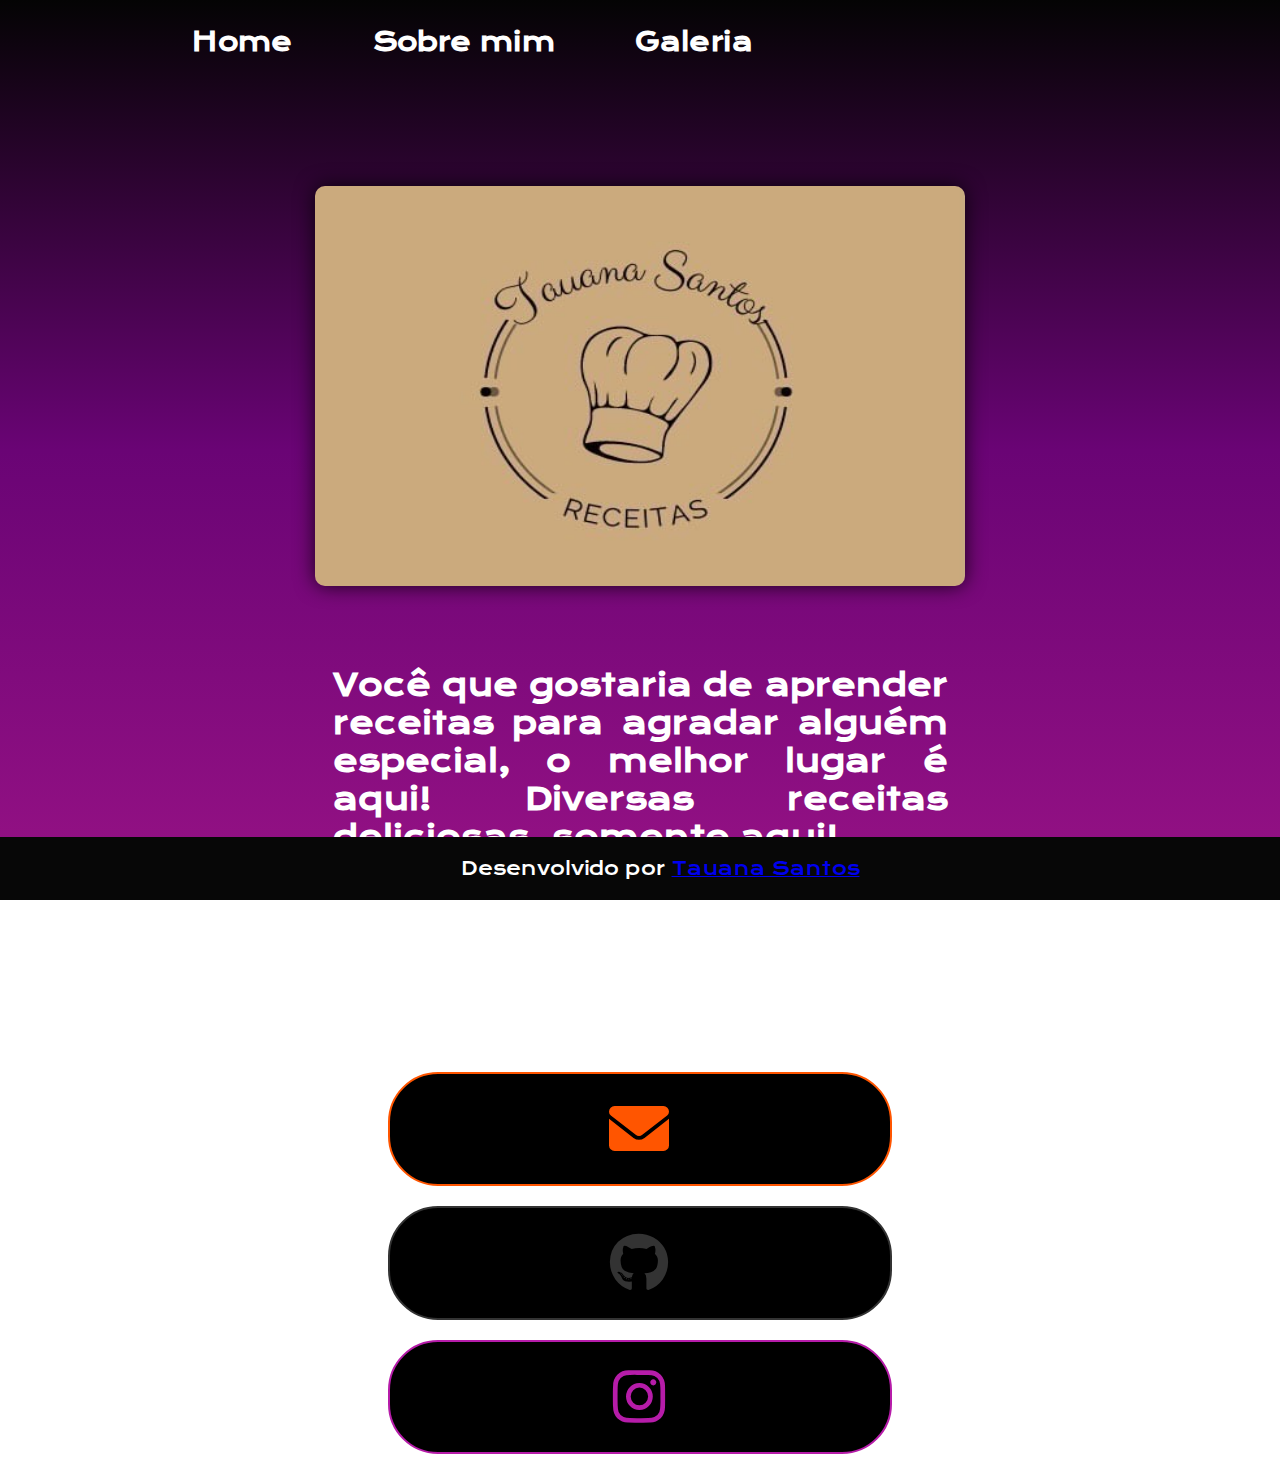
<file: PortfolioGokuAulaColegioEstadualAlbertoSantosDumont-main/index.html>
<!DOCTYPE html>
<html lang="pt-br">
<head>
    <meta charset="UTF-8">
    <meta name="viewport" content="width=device-width, initial-scale=1.0">
    <title>Receitas da Tauana</title>
    <link rel="stylesheet" href="./style/style.css">
    <link rel="stylesheet" href="https://cdnjs.cloudflare.com/ajax/libs/font-awesome/6.0.0-beta3/css/all.min.css">
</head>
<body>

        <header class="cabecalho">
            <nav class="cabecalho-menu">

                <a class="cabecalho-menu-links" href="index.html">Home</a>

                <a class="cabecalho-menu-links" href="sobremim.html">Sobre mim</a>

                <a class="cabecalho-menu-links" href="galeria.html">Galeria</a>

            </nav>
        </header>

        <main class="conteudo">
            <section class="apresentacao-conteudo">
                <h1 class="apresentacao-conteudo-titulo">Você que gostaria de aprender receitas para agradar alguém especial, o melhor lugar é aqui! Diversas receitas deliciosas, somente aqui!</strong>
                </h1> 
                <p class="apresentacao-conteudo-paragrafo">Olá, somos da página receitas da Tauana, aqui você vai aprender diversas receitas de doces e salgados que vão te surpreender.</p>
                <div class="apresentacao-links">
                    <h2 class="apresentacao-links-conteudo">Entre em contato:</h2>

                    <a class="botao1" href="tauanasantoos01@gmail.com">
                        <i class="fas fa-envelope"></i>
                    </a>

                    <a class="botao3" href="https://github.com/tauanasantoos01" target="_blank">
                        <i class="fab fa-github"></i>
                    </a>

                    <a class="botao5" href="https://www.instagram.com/tauana.santoos/">
                        <i class="fab fa-instagram"></i>
                    </a>
                    
                </div>

            </section>
                <img class = "imagem" src="./assets/2800.jpg" alt="Foto programado">
            </main>

   <footer class="rodape">
            <p>Desenvolvido por <a href="https://github.com/tauanasantoos01">Tauana Santos</a></p>
        </footer>
    
</body>
</html>
</file>
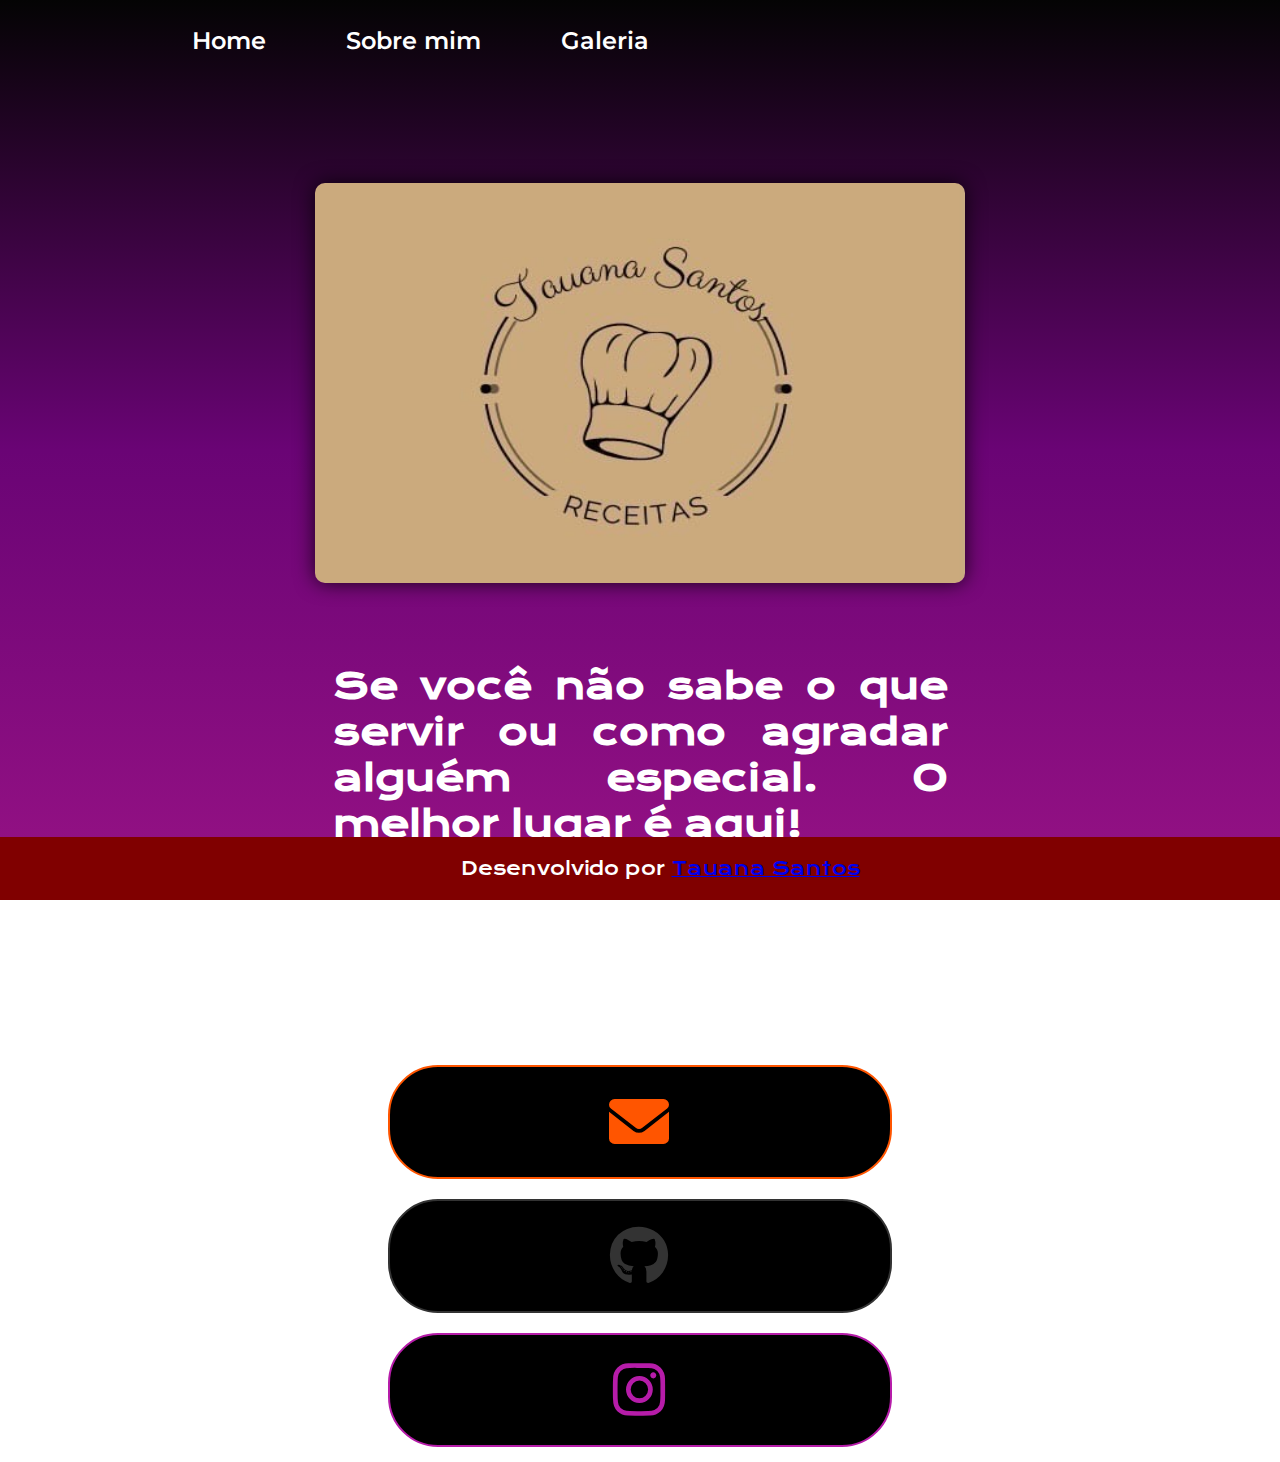
<file: tauana28/PortfolioGokuAulaColegioEstadualAlbertoSantosDumont-main/index.html>
<!DOCTYPE html>
<html lang="pt-br">
<head>
    <meta charset="UTF-8">
    <meta name="viewport" content="width=device-width, initial-scale=1.0">
    <title>Receitas da Tauana</title>
    <link rel="stylesheet" href="./style/style.css">
    <link rel="stylesheet" href="https://cdnjs.cloudflare.com/ajax/libs/font-awesome/6.0.0-beta3/css/all.min.css">
</head>
<body>

        <header class="cabecalho">
            <nav class="cabecalho-menu">

                <a class="cabecalho-menu-links" href="index.html">Home</a>

                <a class="cabecalho-menu-links" href="sobremim.html">Sobre mim</a>

                <a class="cabecalho-menu-links" href="galeria.html">Galeria</a>

            </nav>
        </header>

        <main class="conteudo">
            <section class="apresentacao-conteudo">
                <h1 class="apresentacao-conteudo-titulo">Se você não sabe o que servir ou como agradar alguém especial. O melhor lugar é aqui!</strong>
                </h1> 
                <p class="apresentacao-conteudo-paragrafo">Olá, somos da página receitas da Tauana, aqui você vai aprender diversas receitas de doces e salgados que vão te surpreender.</p>
                <div class="apresentacao-links">
                    <h2 class="apresentacao-links-conteudo">Entre em contato:</h2>

                    <a class="botao1" href="tauanasantoos01@gmail.com">
                        <i class="fas fa-envelope"></i>
                    </a>

                    <a class="botao3" href="https://github.com/tauanasantoos01" target="_blank">
                        <i class="fab fa-github"></i>
                    </a>

                    <a class="botao5" href="https://www.instagram.com/tauana.santoos/">
                        <i class="fab fa-instagram"></i>
                    </a>
                    
                </div>

            </section>
                <img class = "imagem" src="./assets/2800.jpg" alt="Foto programado">
            </main>

   <footer class="rodape">
            <p>Desenvolvido por <a href="https://github.com/tauanasantoos01">Tauana Santos</a></p>
        </footer>
    
</body>
</html>
</file>
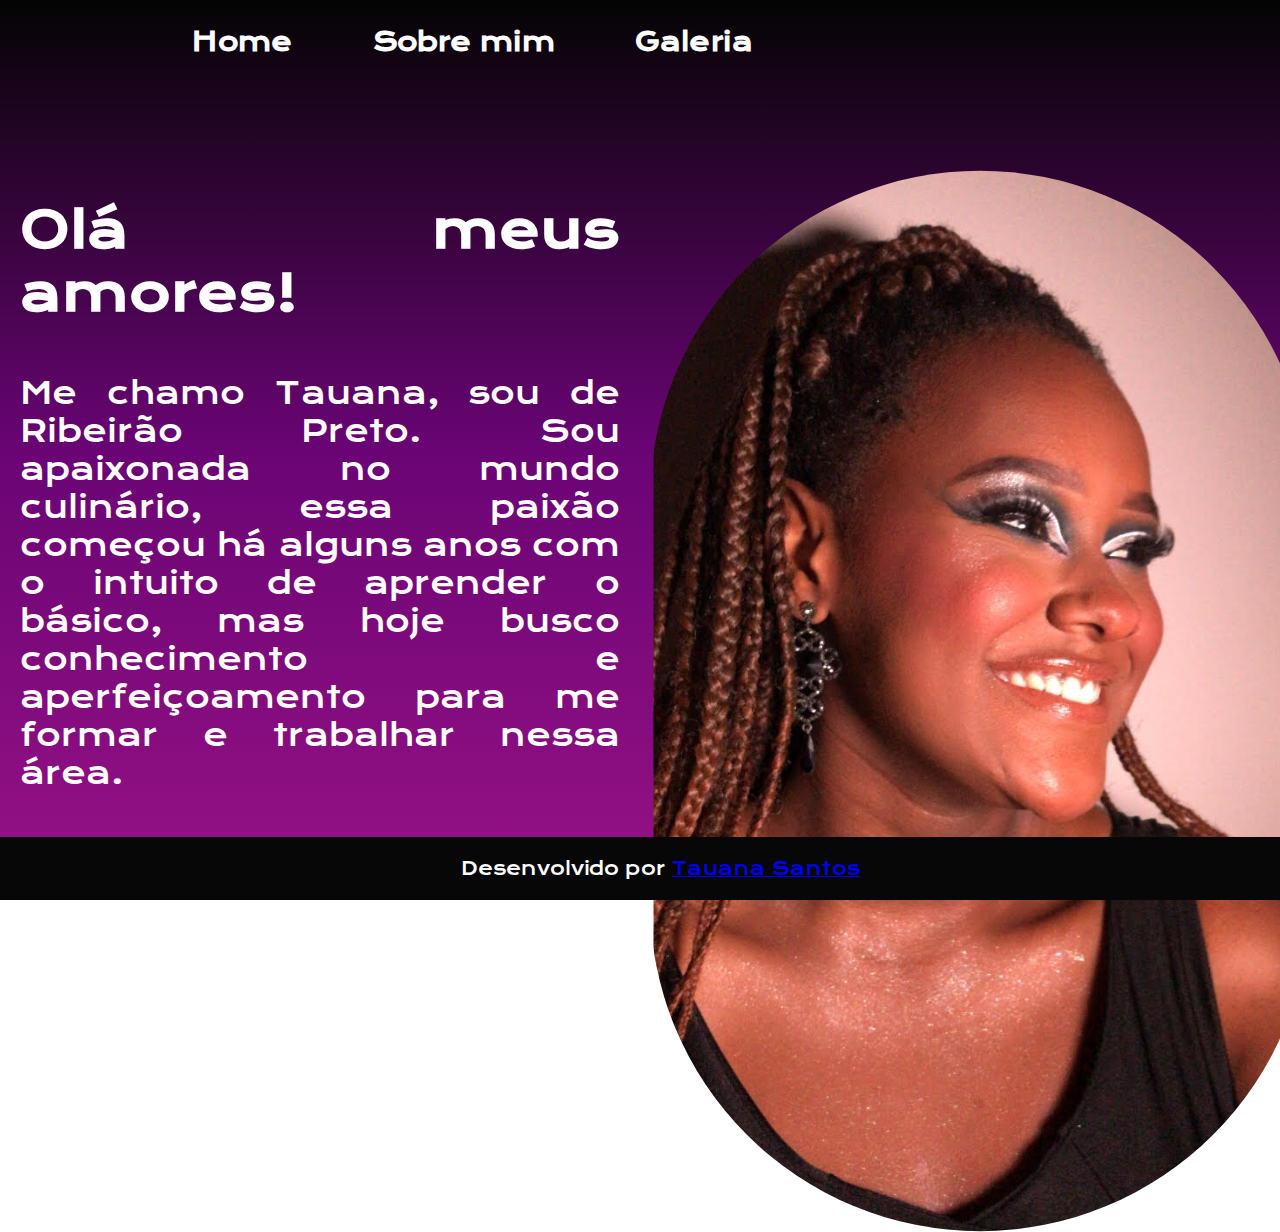
<file: PortfolioGokuAulaColegioEstadualAlbertoSantosDumont-main/sobremim.html>
<!DOCTYPE html>
<html lang="pt-br">
<head>
    <meta charset="UTF-8">
    <meta name="viewport" content="width=device-width, initial-scale=1.0">
    <title>Sobre mim</title>
    <link rel="stylesheet" href="./style/sobremim.css">
</head>
<body>

    <header class="cabecalho">
        <nav class="cabecalho-menu">

            <a class="cabecalho-menu-links" href="index.html">Home</a>

            <a class="cabecalho-menu-links" href="sobremim.html">Sobre mim</a>

            <a class="cabecalho-menu-links" href="galeria.html">Galeria</a>

        </nav>
    </header>

    <main>
        <section class="sobre-mim">
            <div class="texto">
                <h1 class="titulo">Olá meus amores!</h1>
                <p class="paragrafo">Me chamo Tauana, sou de Ribeirão Preto. Sou apaixonada no mundo culinário, essa paixão começou há alguns anos com o intuito de aprender o básico, mas hoje busco conhecimento e aperfeiçoamento para me formar e trabalhar nessa área.
                    <p class="paragrafo">Em 2020 resolvi ensinar para vocês aquilo que eu já havia aprendido à fazer. Como muitas pessoas não têm acesso em algumas redes sociais, decidi criar este site onde vamos aprender juntos um pouco de culinária.
                    </p>
                    </p>
            </div>
            <div class="imagemsobremim">
                <img class="imagemsobremim" src="./assets/unnamed.jpg" alt="Sobre mim">
            </div>
        </section>
    </main>
    

    <footer class="rodape">
        <p>Desenvolvido por <a href="https://github.com/tauanasantoos01">Tauana Santos</a></p>
    </footer>
    
</body>
</html>
</file>
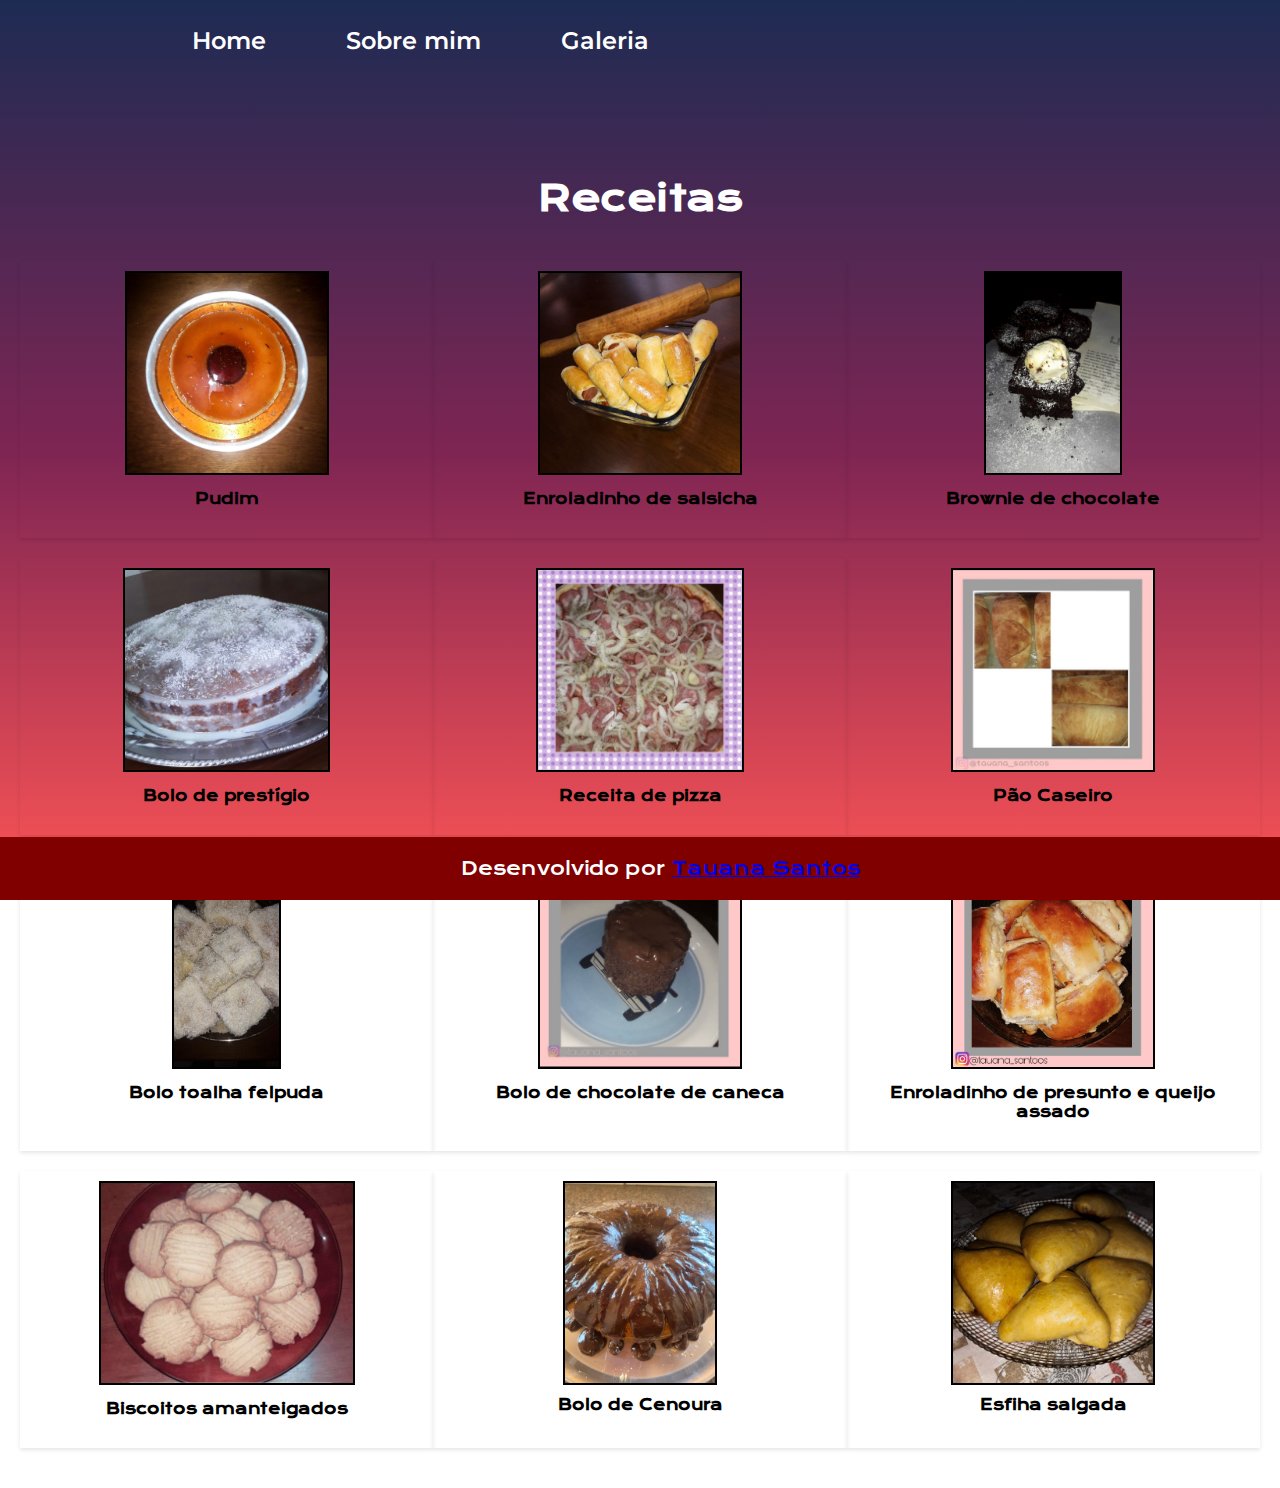
<file: tauana28/PortfolioGokuAulaColegioEstadualAlbertoSantosDumont-main/galeria.html>
<!DOCTYPE html>
<html lang="pt-br">
<head>
    <meta charset="UTF-8">
    <meta name="viewport" content="width=device-width, initial-scale=1.0">
    <title>Galeria</title>
    <link rel="stylesheet" href="./style/galeria.css">
</head>
<body>

    <header class="cabecalho">
        <nav class="cabecalho-menu">

            <a class="cabecalho-menu-links" href="index.html">Home</a>

            <a class="cabecalho-menu-links" href="sobremim.html">Sobre mim</a>

            <a class="cabecalho-menu-links" href="galeria.html">Galeria</a>

        </nav>
    </header>

    <main>

        <h1 class="titulogaleria">Receitas</h1>

        <section class="galeria">

            <div class="item">
                <a href="./assets/https://www.instagram.com/p/CPRDDeDtSq2/?igshid=MzRlODBiNWFlZA==">
                    <img class="itemimg" src="./assets/Pudim.jpg" alt="Goku vs piccolo daimaoh">
                </a>
                <h2 class="itemh2">Pudim</h2>
            </div>

            <div class="item">
                <a href="https://www.instagram.com/p/CO03qT_tVC1/?igshid=MzRlODBiNWFlZA==">
                    <img class="itemimg" src="./assets/Enroladinho de salsicha.jpg" alt="Goku vs Raditz">
                </a>
                <h2 class="itemh2">Enroladinho de salsicha</h2>
            </div>

            <div class="item">
                <a href="https://www.instagram.com/p/COBlCGKl0bC/?igshid=MzRlODBiNWFlZA==">
                    <img class="itemimg" src="./assets/Brownie.jpg" alt="Goku vs Vegeta">
                </a>
                <h2 class="itemh2">Brownie de chocolate</h2>
            </div>

            <div class="item">
                <a href="https://www.instagram.com/p/CK468_UlU2i/?igshid=MzRlODBiNWFlZA==">
                    <img class="itemimg" src="./assets/Bolo de prestigio.JPG" alt="Goku vs Cell">
                </a>
                <h2 class="itemh2">Bolo de prestígio</h2>
            </div>

            <div class="item">
                <a href="https://www.instagram.com/p/CI9pUNXFZ8R/?igshid=MzRlODBiNWFlZA==">
                    <img class="itemimg" src="./assets/Pizza.JPG" alt="Majin Vegeta">
                </a>
                <h2 class="itemh2">Receita de pizza</h2>
            </div>
                
            <div class="item">
                <a href="https://www.instagram.com/p/CH_ER3ClyqD/?igshid=MzRlODBiNWFlZA==">
                    <img class="itemimg" src="./assets/Pão caseiro.JPG" alt="Bills">
                </a>
                <h2 class="itemh2">Pão Caseiro</h2>
            </div>
            
            <div class="item">
                <a href="https://www.instagram.com/p/CHvuJRhlC6B/?igshid=MzRlODBiNWFlZA==">
                    <img class="itemimg" src="./assets/Toalha felpuda.png" alt="Goku Black">
                </a>
                <h2 class="itemh2">Bolo toalha felpuda</h2>
            </div>
            
            <div class="item">
                <a href="https://www.instagram.com/p/CHZN4azFJGZ/?igshid=MzRlODBiNWFlZA==">
                    <img class="itemimg" src="./assets/Bolo de caneca.JPG" alt="Hitto">
                </a>
                <h2 class="itemh2">Bolo de chocolate de caneca</h2>
            </div>
            
            <div class="item">
                <a href="https://www.instagram.com/p/CGqf7KBFBPm/?igshid=MzRlODBiNWFlZA==">
                    <img class="itemimg" src="./assets/Enroladinho de presunto e queijo.jpg" alt="Kale e Caulifla">
                </a>
                <h2 class="itemh2">Enroladinho de presunto e queijo assado</h2>
            </div>
            
            <div class="item">
                <a href="https://www.instagram.com/p/CGTD4vRFTT5/?igshid=MzRlODBiNWFlZA==">
                    <img class="itemimg" src="./assets/Bolachinhas.jpg" alt="Jiren">
                </a>
                <h2 class="itemh2">Biscoitos amanteigados</h2>
            </div>

            <div class="item">
                <a href="https://www.instagram.com/p/CGBUPzBFucu/?igshid=MzRlODBiNWFlZA=="></a>
                    <img class="itemimg" src="./assets/Bolo de cenoura.jpg" alt="Broly">
                </a>
                <h2 class="itemh2">Bolo de Cenoura</h2>
            </div>

            <div class="item">
                <a href="https://www.instagram.com/p/CRZzt-OskhX/?igshid=MzRlODBiNWFlZA=="></a>
                <img class="itemimg" src="./assets/Esfiha.jpeg" alt="Broly">
            </a>
            <h2 class="itemh2">Esfiha salgada</h2>
        </div>
            


            <!-- Adicione mais itens conforme necessário -->
        </section>
    </main>
    

    <footer class="rodape">
        <p>Desenvolvido por <a href="https://github.com/tauanasantoos01">Tauana Santos</a></p>
    </footer>
    
</body>
</html>
</file>
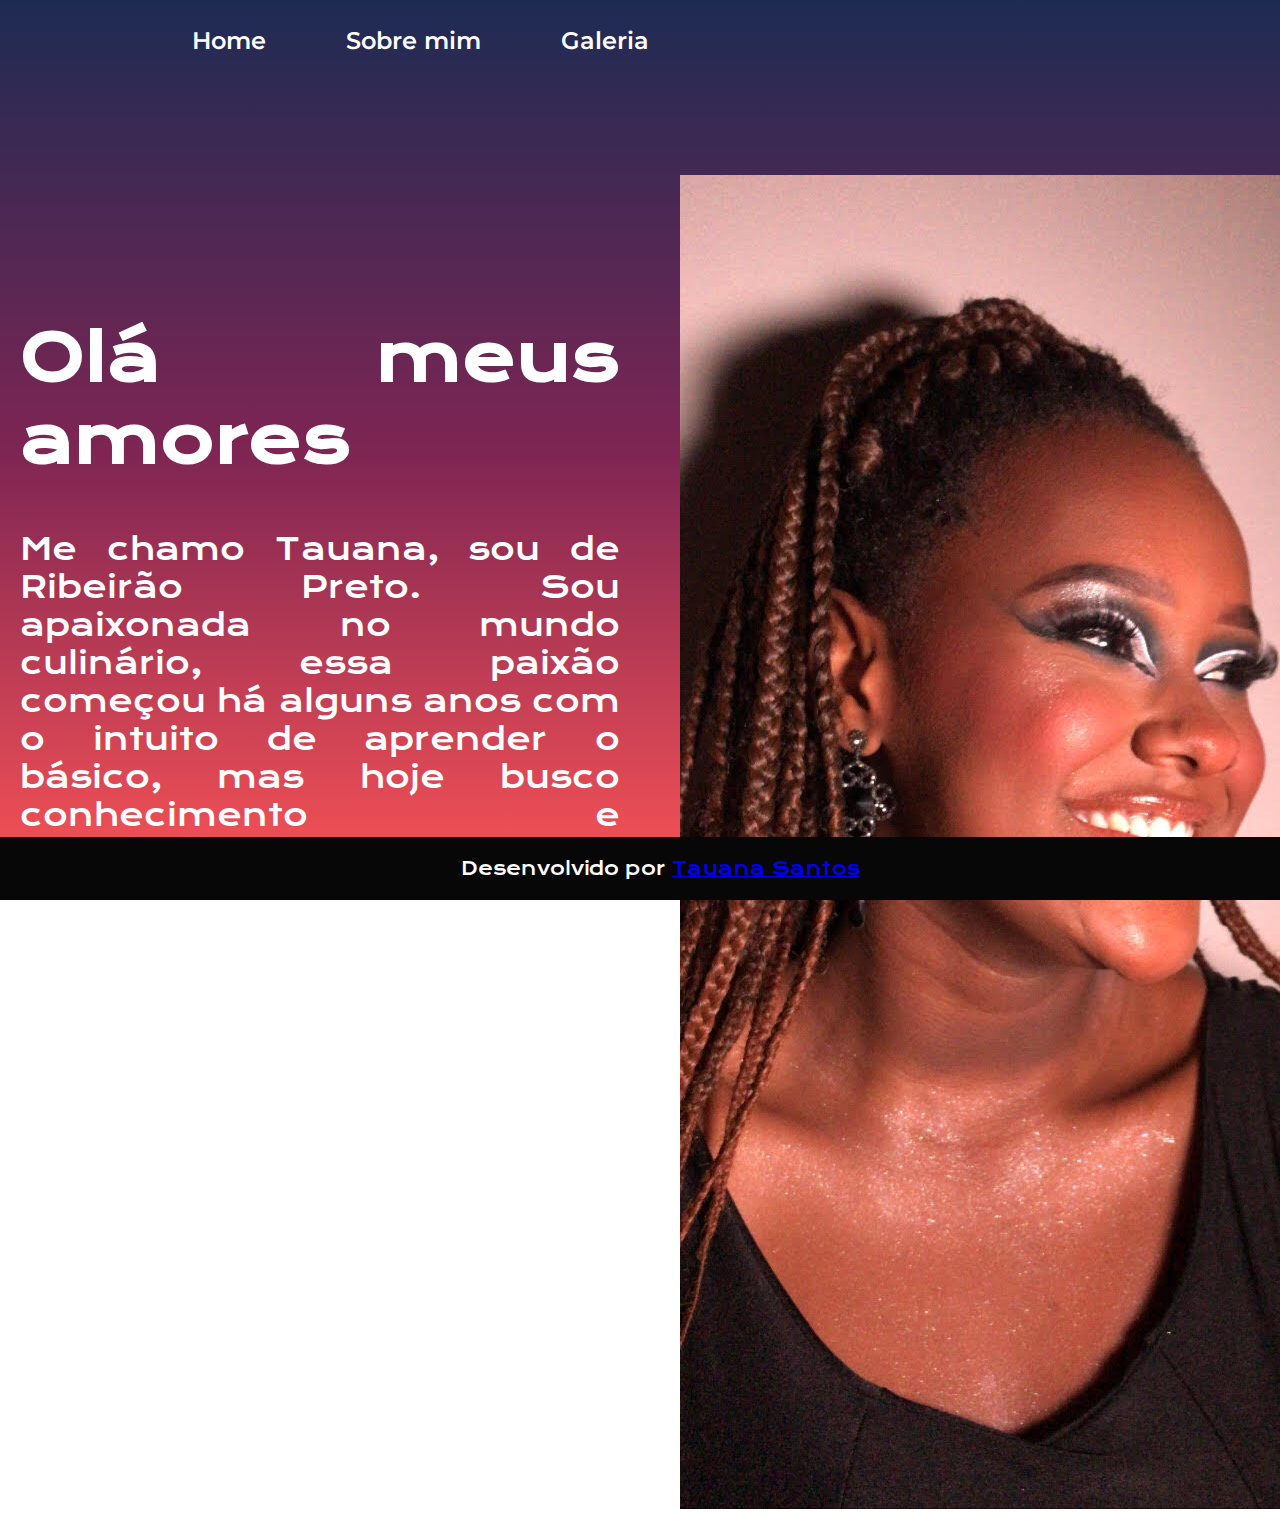
<file: tauana28/PortfolioGokuAulaColegioEstadualAlbertoSantosDumont-main/sobremim.html>
<!DOCTYPE html>
<html lang="pt-br">
<head>
    <meta charset="UTF-8">
    <meta name="viewport" content="width=device-width, initial-scale=1.0">
    <title>Sobre mim</title>
    <link rel="stylesheet" href="./style/sobremim.css">
</head>
<body>

    <header class="cabecalho">
        <nav class="cabecalho-menu">

            <a class="cabecalho-menu-links" href="index.html">Home</a>

            <a class="cabecalho-menu-links" href="sobremim.html">Sobre mim</a>

            <a class="cabecalho-menu-links" href="galeria.html">Galeria</a>

        </nav>
    </header>

    <main>
        <section class="sobre-mim">
            <div class="texto">
                <h1 class="titulo">Olá  meus amores</h1>
                <p class="paragrafo">Me chamo Tauana, sou de Ribeirão Preto. Sou apaixonada no mundo culinário, essa paixão começou há alguns anos com o intuito de aprender o básico, mas hoje busco conhecimento e aperfeiçoamento para me formar e trabalhar nessa área.
                    <p class="paragrafo">Em 2020 resolvi ensinar para vocês aquilo que eu já havia aprendido à fazer. Como muitas pessoas não têm acesso em algumas redes sociais, decidi criar este site onde vamos aprender juntos um pouco de culinária.
                    </p>
                    </p>
            </div>
            <div class="imagemsobremim">
                <img class="imagemsobremim" src="./assets/unnamed.jpg" alt="Sobre mim">
            </div>
        </section>
    </main>
    

    <footer class="rodape">
        <p>Desenvolvido por <a href="https://github.com/tauanasantoos01">Tauana Santos</a></p>
    </footer>
    
</body>
</html>
</file>
<file: PortfolioGokuAulaColegioEstadualAlbertoSantosDumont-main/style/style.css>
/* Importa duas fontes do Google Fonts: Krona One e Montserrat */
@import url('https://fonts.googleapis.com/css2?family=Krona+One&family=Montserrat&display=swap');

/* Define estilos para todos os elementos, zerando margens e preenchimentos */
* {
    margin: 0;
    padding: 0;
}

/* Estilos para o elemento <body> */
body {
    /* Define a altura do corpo como 100% da altura visível da janela (viewport) */
    height: 100vh;

    /* Cria um gradiente de cores de cima para baixo como plano de fundo */
    background: linear-gradient(to bottom, #040404, #6a0475, #971285);

    /* Define o tamanho de fundo para cobrir toda a área disponível */
    background-size: cover;

    /* Impede a repetição do plano de fundo ao longo dos eixos */
    background-repeat: no-repeat;

    /* Fixa o plano de fundo para que ele não role com o conteúdo da página */
    background-attachment: fixed;

    /* Remove margens para o corpo */
    margin: 0;

    /* Define a cor do texto dentro do corpo como branco */
    color: white;
}

.cabecalho {
    padding: 2% 0% 0% 15%;
}

.cabecalho-menu {
    display: flex;
    gap: 80px;
}

.cabecalho-menu-links{
    font-family: 'Krona One', sans-serif;;
    font-size: 25px;
    font-weight: 600;
    color: white;
    text-decoration: none;
}


/* Define a cor do texto para elementos com a classe .titulo-destaque como d38b06 (laranja) */
.titulo-destaque {
    color: #0688d3;
}

/* Estilos para elementos com a classe .conteudo */
.conteudo {
    /* Define a altura do elemento como automática (ajustada ao conteúdo) */
    height: auto;

    /* Define a direção dos elementos filhos como coluna (de cima para baixo) */
    flex-direction: column;

    /* Define uma margem ao redor do elemento de 10% */
    margin: 10%;

    /* Transforma o elemento em um contêiner flexível */
    display: flex;

    /* Alinha os itens verticalmente no centro do contêiner */
    align-items: center;

    /* Distribui o espaço restante entre os itens horizontalmente */
    justify-content: space-between;

    margin-bottom: 15px;
}

/* Estilos para elementos com a classe .apresentacao-conteudo */
.apresentacao-conteudo {
    /* Define a largura do elemento como 615px */
    width: 615px;

    /* Transforma o elemento em um contêiner flexível com direção de coluna */
    display: flex;
    flex-direction: column;

    /* Centraliza verticalmente os elementos dentro do contêiner */
    justify-content: center;

    /* Centraliza horizontalmente os elementos dentro do contêiner */
    align-items: center;

    /* Centraliza o alinhamento do texto dentro do contêiner */
    text-align: center;

    /* Define a altura do elemento como automática (ajustada ao conteúdo) */
    height: auto;

    /* Define o espaçamento entre os elementos filhos como 40px */
    gap: 40px;

    /* Define a ordem do elemento como 2 na ordem de exibição */
    order: 2;
}

/* Estilos para elementos com a classe .apresentacao-conteudo-titulo */
.apresentacao-conteudo-titulo {
    /* Define o tamanho da fonte como 36px */
    font-size: 30px;

    /* Define a família de fontes como 'Krona One' com fallback para sans-serif */
    font-family: 'Krona One', sans-serif;

    /* Alinha o texto justificado */
    text-align: justify;
}

/* Estilos para elementos com a classe .apresentacao-conteudo-paragrafo */
.apresentacao-conteudo-paragrafo {
    /* Define o tamanho da fonte como 24px */
    font-size: 24px;

    /* Define a família de fontes como 'Montserrat' com fallback para sans-serif */
    font-family: 'Montserrat', sans-serif;

    /* Alinha o texto justificado */
    text-align: justify;
}


/* Iniciando estilização da ancora1 (botao1) */

/* Estilos para elementos com a classe .apresentacao-links */
.apresentacao-links {
    /* Define a largura do elemento como 500px */
    width: 500px;

    /* Transforma o elemento em um contêiner flexível com direção de coluna */
    display: flex;
    flex-direction: column;

    /* Centraliza horizontalmente os elementos dentro do contêiner */
    align-items: center;

    /* Define o espaçamento entre os elementos filhos como 20px */
    gap: 20px;
}

.apresentacao-links-conteudo{
    font-family: 'Montserrat', sans-serif;
    font-weight: 400;
    font-size: 24px;

}

/* Estilos para elementos com a classe .botao1 */
.botao1 {
    /* Define a cor de fundo como preto */
    background-color: #000;

    /* Define a cor do texto como laranja */
    color: #ff5500;

    /* Define a largura do elemento como 500px */
    width: 500px;

    /* Define a altura do elemento como 80px */
    height: 80px;

    /* Alinha o texto ao centro horizontalmente */
    text-align: center;

    /* Alinha os itens verticalmente ao centro */
    align-items: center;

    /* Adiciona uma borda de 2px sólida laranja */
    border: 2px solid #ff5500;

    /* Define um raio de borda de 50px para criar um botão circular */
    border-radius: 50px;

    /* Define o tamanho da fonte como 36px */
    font-size: 36px;

    /* Adiciona preenchimento de 15px vertical e 0 horizontal */
    padding: 15px 0;

    /* Remove a decoração de texto (sublinhado) */
    text-decoration: none;

    /* Define a família de fontes como 'Rock Salt' com fallback para cursive */
    font-family: 'Rock Salt', cursive;

    /* Define um espaçamento entre as letras */
    letter-spacing: 2px;

    /* Transforma o texto em letras maiúsculas */
    text-transform: uppercase;

    /* Define a posição como relativa para uso de posicionamento absoluto */
    position: relative;

    /* Define o overflow como escondido para recortar conteúdo extra */
    overflow: hidden;
}


/* Pseudo-elemento ::before para elementos com a classe .botao1 */
.botao1::before {
    /* Adiciona um conteúdo vazio ao pseudo-elemento */
    content: "";

    /* Define a posição como absoluta para posicionamento personalizado */
    position: absolute;

    /* Define a posição superior do pseudo-elemento como 0 */
    top: 0;

    /* Define a posição esquerda do pseudo-elemento como -100% (fora da tela) */
    left: -100%;

    /* Define a largura do pseudo-elemento como 100% */
    width: 100%;

    /* Define a altura do pseudo-elemento como 100% */
    height: 100%;

    /* Cria um gradiente linear de 45 graus para o fundo do pseudo-elemento */
    background: linear-gradient(45deg, transparent, #ff5500);

    /* Adiciona uma transição suave de 0.5 segundos */
    transition: 0.5s;
}

/* Pseudo-elemento ::before ao passar o mouse sobre elementos com a classe .botao1 */
.botao1:hover::before {
    /* Move o pseudo-elemento completamente para a direita */
    left: 100%;
}

/* Elemento <i> dentro de elementos com a classe .botao1 */
.botao1 i {
    /* Define a posição como absoluta para posicionamento personalizado */
    position: absolute;

    /* Centraliza horizontalmente na metade do elemento pai */
    left: 50%;

    /* Centraliza verticalmente na metade do elemento pai */
    top: 50%;

    /* Move o elemento <i> 50% para a esquerda e 50% para cima */
    transform: translate(-50%, -50%);

    /* Define o tamanho da fonte como 60px */
    font-size: 60px;
}


/* fim da estilização ancora 1(botao1) */

/* Inicio da estilização ancora 2(botao2) */

.botao2 {
    background-color: #000;
    color: #ffffff; /* Cor padrão do LinkedIn */
    width: 500px;
    height: 80px;
    align-items: center;
    text-align: center;
    border: 2px solid #0077B5;
    border-radius: 50px;
    font-size: 36px;
    padding: 15px 0;
    text-decoration: none;
    font-family: 'Rock Salt', cursive;
    letter-spacing: 2px;
    text-transform: uppercase;
    position: relative;
    overflow: hidden;
}

.botao2::before {
    content: "";
    position: absolute;
    top: 0;
    left: -100%;
    width: 100%;
    height: 100%;
    background: linear-gradient(45deg, transparent, #0077B5);
    transition: 0.5s;
}

.botao2:hover::before {
    left: 100%;
}

.botao2 i {
    position: absolute;
    font-size: 60px;
    left: 50%;
    top: 50%;
    transform: translate(-50%, -50%);
}

/* fim da estilização ancora2(botao2) */

/* inicio estilizaçãp ancora3(botao3) */

.botao3 {
    background-color: #000;
    align-items: center;
    color: #333; /* Cor padrão do GitHub */
    width: 500px;   
    height: 80px; 
    display: flex;
    align-items: center;
    justify-content: center;
    border: 2px solid #333;
    border-radius: 50px;
    font-size: 24px;
    padding: 15px 0;
    text-decoration: none;
    font-family: 'Rock Salt', cursive;
    letter-spacing: 2px;
    text-transform: uppercase;
    position: relative;
    overflow: hidden;
}

.botao3::before {
    content: "";
    position: absolute;
    top: 0;
    left: -100%;
    width: 100%;
    height: 100%;
    background: linear-gradient(45deg, transparent, #333);
    transition: 0.5s;
}

.botao3:hover::before {
    left: 100%;
}

.botao3 i {
    position: absolute;
    font-size: 60px;
    left: 50%;
    top: 50%;
    transform: translate(-50%, -50%);
}

/* fim da estilização ancora3(botao3) */

/* inicio estilização ancora4(botao4) */

.botao4 {
    background-color: #000;
    align-items: center;
    color: #25D366; /* Cor padrão do WhatsApp */
    width: 500px;   
    height: 80px; 
    display: flex;
    align-items: center;
    justify-content: center;
    border: 2px solid#25D366;
    border-radius: 50px;
    font-size: 24px;
    padding: 15px 0;
    text-decoration: none;
    font-family: 'Rock Salt', cursive;
    letter-spacing: 2px;
    text-transform: uppercase;
    position: relative;
    overflow: hidden;
}

.botao4::before {
    content: "";
    position: absolute;
    top: 0;
    left: -100%;
    width: 100%;
    height: 100%;
    background: linear-gradient(45deg, transparent, #25D366);
    transition: 0.5s;
}

.botao4:hover::before {
    left: 100%;
}

.botao4 i {
    position: absolute;
    font-size: 60px;
    left: 50%;
    top: 50%;
    transform: translate(-50%, -50%);
}

/* fim estilização ancora4(botao4) */

/* inicio estilização ancora5(botao5) */

.botao5 {
    background-color: #000;
    align-items: center;
    color: #b61ca9; /* Cor padrão do Instagram */
    width: 500px;   
    height: 80px; 
    display: flex;
    align-items: center;
    justify-content: center;
    border: 2px solid#b61ca9;
    border-radius: 50px;
    font-size: 24px;
    padding: 15px 0;
    text-decoration: none;
    font-family: 'Rock Salt', cursive;
    letter-spacing: 2px;
    text-transform: uppercase;
    position: relative;
    overflow: hidden;
    margin-bottom: 15px;
}

.botao5::before {
    content: "";
    position: absolute;
    top: 0;
    left: -100%;
    width: 100%;
    height: 100%;
    background: linear-gradient(45deg, transparent, #ffffff);
    transition: 0.5s;
}

.botao5:hover::before {
    left: 100%;
}

.botao5 i {
    position: absolute;
    font-size: 60px;
    left: 50%;
    top: 50%;
    transform: translate(-50%, -50%);
}

/* fim estilização ancora5(botao5) */

/* inicio estilização imagem */

/* Estilos para elementos com a classe .imagem */
.imagem {
    /* Define a largura máxima do elemento como 100% */
    max-width: 100%;

    /* Define a largura do elemento como 650px */
    width: 650px;

    /* Define a altura do elemento como 650px */
    height: 400px;

    /* Alinha o conteúdo ao centro horizontalmente */
    text-align: center;

    /* Alinha os itens verticalmente ao centro */
    align-items: center;

    /* Adiciona curvatura nos cantos do elemento */
    border-radius: 10px;

    /* Adiciona uma sombra suave ao elemento */
    box-shadow: 0px 0px 20px rgba(0, 0, 0, 0.8);

    /* Adiciona uma transição suave à escala do elemento */
    transition: transform 0.3s ease-in-out;

    /* Define a posição como relativa para uso de posicionamento absoluto */
    position: relative;

    /* Define o overflow como escondido para recortar conteúdo extra */
    overflow: hidden;

    /* Define a ordem do elemento como 1 na ordem de exibição */
    order: 1;

    /* Adiciona margem inferior de 80px */
    margin-bottom: 80px;
}

/* Elemento <img> dentro de elementos com a classe .imagem */
.imagem img {
    /* Faz a imagem se ajustar mantendo a proporção */
    object-fit: cover;

    /* Torna a imagem um elemento de bloco */
    display: block;

    /* Define a largura e a altura como 100% para preencher o elemento pai */
    width: 100%;
    height: 100%;
}

/* Pseudo-elementos ::before e ::after para elementos com a classe .imagem */
.imagem::before,
.imagem::after {
    /* Adiciona um conteúdo vazio aos pseudo-elementos */
    content: "";

    /* Define a posição como absoluta para posicionamento personalizado */
    position: absolute;

    /* Define a largura e a altura dos pseudo-elementos como 10px */
    width: 10px;
    height: 10px;

    /* Adiciona uma borda de 2px sólida laranja aos pseudo-elementos */
    border: 2px solid #ff5500;

    /* Define o fundo dos pseudo-elementos como transparente */
    background-color: transparent;
}

/* Pseudo-elemento ::before ao canto superior esquerdo do elemento com a classe .imagem */
.imagem::before {
    /* Posiciona o pseudo-elemento no canto superior esquerdo */
    top: 0;
    left: 0;

    /* Adiciona curvatura de borda no canto superior esquerdo */
    border-top-left-radius: 10px;

    /* Define as larguras das bordas do pseudo-elemento */
    border-width: 2px 0 0 2px;
}

/* Pseudo-elemento ::after ao canto inferior direito do elemento com a classe .imagem */
.imagem::after {
    /* Posiciona o pseudo-elemento no canto inferior direito */
    bottom: 0;
    right: 0;

    /* Adiciona curvatura de borda no canto inferior direito */
    border-bottom-right-radius: 10px;

    /* Define as larguras das bordas do pseudo-elemento */
    border-width: 0 2px 2px 0;
}

/* Efeito ao passar o mouse sobre elementos com a classe .imagem */
.imagem:hover {
    /* Aumenta a escala do elemento em 10% */
    transform: scale(1.1);
}

/* Espaçamento entre o conteúdo principal (main) e o rodapé (footer) */
.rodape {
    position: fixed;
    bottom: 0;
    left: 0;
    width: 100%;
    color: white;
    background-color: #070707;
    display: flex;
    align-items: center;
    justify-content: center;
    text-align: center;
    font-family: 'Krona One', sans-serif;
    font-size: 18px;
    font-weight: 400;
    padding: 20px;
}

/* Estilo de link no rodapé */
.rodape a:hover {
    color: #96dfec;
}
</file>
<file: tauana28/PortfolioGokuAulaColegioEstadualAlbertoSantosDumont-main/style/style.css>
/* Importa duas fontes do Google Fonts: Krona One e Montserrat */
@import url('https://fonts.googleapis.com/css2?family=Krona+One&family=Montserrat&display=swap');

/* Define estilos para todos os elementos, zerando margens e preenchimentos */
* {
    margin: 0;
    padding: 0;
}

/* Estilos para o elemento <body> */
body {
    /* Define a altura do corpo como 100% da altura visível da janela (viewport) */
    height: 100vh;

    /* Cria um gradiente de cores de cima para baixo como plano de fundo */
    background: linear-gradient(to bottom, #040404, #6a0475, #971285);

    /* Define o tamanho de fundo para cobrir toda a área disponível */
    background-size: cover;

    /* Impede a repetição do plano de fundo ao longo dos eixos */
    background-repeat: no-repeat;

    /* Fixa o plano de fundo para que ele não role com o conteúdo da página */
    background-attachment: fixed;

    /* Remove margens para o corpo */
    margin: 0;

    /* Define a cor do texto dentro do corpo como branco */
    color: white;
}

.cabecalho {
    padding: 2% 0% 0% 15%;
}

.cabecalho-menu {
    display: flex;
    gap: 80px;
}

.cabecalho-menu-links{
    font-family: 'Montserrat', sans-serif;
    font-size: 24px;
    font-weight: 600;
    color: white;
    text-decoration: none;
}


/* Define a cor do texto para elementos com a classe .titulo-destaque como d38b06 (laranja) */
.titulo-destaque {
    color: #0688d3;
}

/* Estilos para elementos com a classe .conteudo */
.conteudo {
    /* Define a altura do elemento como automática (ajustada ao conteúdo) */
    height: auto;

    /* Define a direção dos elementos filhos como coluna (de cima para baixo) */
    flex-direction: column;

    /* Define uma margem ao redor do elemento de 10% */
    margin: 10%;

    /* Transforma o elemento em um contêiner flexível */
    display: flex;

    /* Alinha os itens verticalmente no centro do contêiner */
    align-items: center;

    /* Distribui o espaço restante entre os itens horizontalmente */
    justify-content: space-between;

    margin-bottom: 15px;
}

/* Estilos para elementos com a classe .apresentacao-conteudo */
.apresentacao-conteudo {
    /* Define a largura do elemento como 615px */
    width: 615px;

    /* Transforma o elemento em um contêiner flexível com direção de coluna */
    display: flex;
    flex-direction: column;

    /* Centraliza verticalmente os elementos dentro do contêiner */
    justify-content: center;

    /* Centraliza horizontalmente os elementos dentro do contêiner */
    align-items: center;

    /* Centraliza o alinhamento do texto dentro do contêiner */
    text-align: center;

    /* Define a altura do elemento como automática (ajustada ao conteúdo) */
    height: auto;

    /* Define o espaçamento entre os elementos filhos como 40px */
    gap: 40px;

    /* Define a ordem do elemento como 2 na ordem de exibição */
    order: 2;
}

/* Estilos para elementos com a classe .apresentacao-conteudo-titulo */
.apresentacao-conteudo-titulo {
    /* Define o tamanho da fonte como 36px */
    font-size: 36px;

    /* Define a família de fontes como 'Krona One' com fallback para sans-serif */
    font-family: 'Krona One', sans-serif;

    /* Alinha o texto justificado */
    text-align: justify;
}

/* Estilos para elementos com a classe .apresentacao-conteudo-paragrafo */
.apresentacao-conteudo-paragrafo {
    /* Define o tamanho da fonte como 24px */
    font-size: 24px;

    /* Define a família de fontes como 'Montserrat' com fallback para sans-serif */
    font-family: 'Montserrat', sans-serif;

    /* Alinha o texto justificado */
    text-align: justify;
}


/* Iniciando estilização da ancora1 (botao1) */

/* Estilos para elementos com a classe .apresentacao-links */
.apresentacao-links {
    /* Define a largura do elemento como 500px */
    width: 500px;

    /* Transforma o elemento em um contêiner flexível com direção de coluna */
    display: flex;
    flex-direction: column;

    /* Centraliza horizontalmente os elementos dentro do contêiner */
    align-items: center;

    /* Define o espaçamento entre os elementos filhos como 20px */
    gap: 20px;
}

.apresentacao-links-conteudo{
    font-family: 'Krona One', sans-serif;
    font-weight: 400;
    font-size: 24px;

}

/* Estilos para elementos com a classe .botao1 */
.botao1 {
    /* Define a cor de fundo como preto */
    background-color: #000;

    /* Define a cor do texto como laranja */
    color: #ff5500;

    /* Define a largura do elemento como 500px */
    width: 500px;

    /* Define a altura do elemento como 80px */
    height: 80px;

    /* Alinha o texto ao centro horizontalmente */
    text-align: center;

    /* Alinha os itens verticalmente ao centro */
    align-items: center;

    /* Adiciona uma borda de 2px sólida laranja */
    border: 2px solid #ff5500;

    /* Define um raio de borda de 50px para criar um botão circular */
    border-radius: 50px;

    /* Define o tamanho da fonte como 36px */
    font-size: 36px;

    /* Adiciona preenchimento de 15px vertical e 0 horizontal */
    padding: 15px 0;

    /* Remove a decoração de texto (sublinhado) */
    text-decoration: none;

    /* Define a família de fontes como 'Rock Salt' com fallback para cursive */
    font-family: 'Rock Salt', cursive;

    /* Define um espaçamento entre as letras */
    letter-spacing: 2px;

    /* Transforma o texto em letras maiúsculas */
    text-transform: uppercase;

    /* Define a posição como relativa para uso de posicionamento absoluto */
    position: relative;

    /* Define o overflow como escondido para recortar conteúdo extra */
    overflow: hidden;
}


/* Pseudo-elemento ::before para elementos com a classe .botao1 */
.botao1::before {
    /* Adiciona um conteúdo vazio ao pseudo-elemento */
    content: "";

    /* Define a posição como absoluta para posicionamento personalizado */
    position: absolute;

    /* Define a posição superior do pseudo-elemento como 0 */
    top: 0;

    /* Define a posição esquerda do pseudo-elemento como -100% (fora da tela) */
    left: -100%;

    /* Define a largura do pseudo-elemento como 100% */
    width: 100%;

    /* Define a altura do pseudo-elemento como 100% */
    height: 100%;

    /* Cria um gradiente linear de 45 graus para o fundo do pseudo-elemento */
    background: linear-gradient(45deg, transparent, #ff5500);

    /* Adiciona uma transição suave de 0.5 segundos */
    transition: 0.5s;
}

/* Pseudo-elemento ::before ao passar o mouse sobre elementos com a classe .botao1 */
.botao1:hover::before {
    /* Move o pseudo-elemento completamente para a direita */
    left: 100%;
}

/* Elemento <i> dentro de elementos com a classe .botao1 */
.botao1 i {
    /* Define a posição como absoluta para posicionamento personalizado */
    position: absolute;

    /* Centraliza horizontalmente na metade do elemento pai */
    left: 50%;

    /* Centraliza verticalmente na metade do elemento pai */
    top: 50%;

    /* Move o elemento <i> 50% para a esquerda e 50% para cima */
    transform: translate(-50%, -50%);

    /* Define o tamanho da fonte como 60px */
    font-size: 60px;
}


/* fim da estilização ancora 1(botao1) */

/* Inicio da estilização ancora 2(botao2) */

.botao2 {
    background-color: #000;
    color: #0077B5; /* Cor padrão do LinkedIn */
    width: 500px;
    height: 80px;
    align-items: center;
    text-align: center;
    border: 2px solid #0077B5;
    border-radius: 50px;
    font-size: 36px;
    padding: 15px 0;
    text-decoration: none;
    font-family: 'Rock Salt', cursive;
    letter-spacing: 2px;
    text-transform: uppercase;
    position: relative;
    overflow: hidden;
}

.botao2::before {
    content: "";
    position: absolute;
    top: 0;
    left: -100%;
    width: 100%;
    height: 100%;
    background: linear-gradient(45deg, transparent, #0077B5);
    transition: 0.5s;
}

.botao2:hover::before {
    left: 100%;
}

.botao2 i {
    position: absolute;
    font-size: 60px;
    left: 50%;
    top: 50%;
    transform: translate(-50%, -50%);
}

/* fim da estilização ancora2(botao2) */

/* inicio estilizaçãp ancora3(botao3) */

.botao3 {
    background-color: #000;
    align-items: center;
    color: #333; /* Cor padrão do GitHub */
    width: 500px;   
    height: 80px; 
    display: flex;
    align-items: center;
    justify-content: center;
    border: 2px solid #333;
    border-radius: 50px;
    font-size: 24px;
    padding: 15px 0;
    text-decoration: none;
    font-family: 'Rock Salt', cursive;
    letter-spacing: 2px;
    text-transform: uppercase;
    position: relative;
    overflow: hidden;
}

.botao3::before {
    content: "";
    position: absolute;
    top: 0;
    left: -100%;
    width: 100%;
    height: 100%;
    background: linear-gradient(45deg, transparent, #333);
    transition: 0.5s;
}

.botao3:hover::before {
    left: 100%;
}

.botao3 i {
    position: absolute;
    font-size: 60px;
    left: 50%;
    top: 50%;
    transform: translate(-50%, -50%);
}

/* fim da estilização ancora3(botao3) */

/* inicio estilização ancora4(botao4) */

.botao4 {
    background-color: #000;
    align-items: center;
    color: #25D366; /* Cor padrão do WhatsApp */
    width: 500px;   
    height: 80px; 
    display: flex;
    align-items: center;
    justify-content: center;
    border: 2px solid#25D366;
    border-radius: 50px;
    font-size: 24px;
    padding: 15px 0;
    text-decoration: none;
    font-family: 'Rock Salt', cursive;
    letter-spacing: 2px;
    text-transform: uppercase;
    position: relative;
    overflow: hidden;
}

.botao4::before {
    content: "";
    position: absolute;
    top: 0;
    left: -100%;
    width: 100%;
    height: 100%;
    background: linear-gradient(45deg, transparent, #25D366);
    transition: 0.5s;
}

.botao4:hover::before {
    left: 100%;
}

.botao4 i {
    position: absolute;
    font-size: 60px;
    left: 50%;
    top: 50%;
    transform: translate(-50%, -50%);
}

/* fim estilização ancora4(botao4) */

/* inicio estilização ancora5(botao5) */

.botao5 {
    background-color: #000;
    align-items: center;
    color: #b61ca9; /* Cor padrão do Instagram */
    width: 500px;   
    height: 80px; 
    display: flex;
    align-items: center;
    justify-content: center;
    border: 2px solid#b61ca9;
    border-radius: 50px;
    font-size: 24px;
    padding: 15px 0;
    text-decoration: none;
    font-family: 'Rock Salt', cursive;
    letter-spacing: 2px;
    text-transform: uppercase;
    position: relative;
    overflow: hidden;
    margin-bottom: 15px;
}

.botao5::before {
    content: "";
    position: absolute;
    top: 0;
    left: -100%;
    width: 100%;
    height: 100%;
    background: linear-gradient(45deg, transparent, #2a0887);
    transition: 0.5s;
}

.botao5:hover::before {
    left: 100%;
}

.botao5 i {
    position: absolute;
    font-size: 60px;
    left: 50%;
    top: 50%;
    transform: translate(-50%, -50%);
}

/* fim estilização ancora5(botao5) */

/* inicio estilização imagem */

/* Estilos para elementos com a classe .imagem */
.imagem {
    /* Define a largura máxima do elemento como 100% */
    max-width: 100%;

    /* Define a largura do elemento como 650px */
    width: 650px;

    /* Define a altura do elemento como 650px */
    height: 400px;

    /* Alinha o conteúdo ao centro horizontalmente */
    text-align: center;

    /* Alinha os itens verticalmente ao centro */
    align-items: center;

    /* Adiciona curvatura nos cantos do elemento */
    border-radius: 10px;

    /* Adiciona uma sombra suave ao elemento */
    box-shadow: 0px 0px 20px rgba(0, 0, 0, 0.8);

    /* Adiciona uma transição suave à escala do elemento */
    transition: transform 0.3s ease-in-out;

    /* Define a posição como relativa para uso de posicionamento absoluto */
    position: relative;

    /* Define o overflow como escondido para recortar conteúdo extra */
    overflow: hidden;

    /* Define a ordem do elemento como 1 na ordem de exibição */
    order: 1;

    /* Adiciona margem inferior de 80px */
    margin-bottom: 80px;
}

/* Elemento <img> dentro de elementos com a classe .imagem */
.imagem img {
    /* Faz a imagem se ajustar mantendo a proporção */
    object-fit: cover;

    /* Torna a imagem um elemento de bloco */
    display: block;

    /* Define a largura e a altura como 100% para preencher o elemento pai */
    width: 100%;
    height: 100%;
}

/* Pseudo-elementos ::before e ::after para elementos com a classe .imagem */
.imagem::before,
.imagem::after {
    /* Adiciona um conteúdo vazio aos pseudo-elementos */
    content: "";

    /* Define a posição como absoluta para posicionamento personalizado */
    position: absolute;

    /* Define a largura e a altura dos pseudo-elementos como 10px */
    width: 10px;
    height: 10px;

    /* Adiciona uma borda de 2px sólida laranja aos pseudo-elementos */
    border: 2px solid #ff5500;

    /* Define o fundo dos pseudo-elementos como transparente */
    background-color: transparent;
}

/* Pseudo-elemento ::before ao canto superior esquerdo do elemento com a classe .imagem */
.imagem::before {
    /* Posiciona o pseudo-elemento no canto superior esquerdo */
    top: 0;
    left: 0;

    /* Adiciona curvatura de borda no canto superior esquerdo */
    border-top-left-radius: 10px;

    /* Define as larguras das bordas do pseudo-elemento */
    border-width: 2px 0 0 2px;
}

/* Pseudo-elemento ::after ao canto inferior direito do elemento com a classe .imagem */
.imagem::after {
    /* Posiciona o pseudo-elemento no canto inferior direito */
    bottom: 0;
    right: 0;

    /* Adiciona curvatura de borda no canto inferior direito */
    border-bottom-right-radius: 10px;

    /* Define as larguras das bordas do pseudo-elemento */
    border-width: 0 2px 2px 0;
}

/* Efeito ao passar o mouse sobre elementos com a classe .imagem */
.imagem:hover {
    /* Aumenta a escala do elemento em 10% */
    transform: scale(1.1);
}

/* Espaçamento entre o conteúdo principal (main) e o rodapé (footer) */
.rodape {
    position: fixed;
    bottom: 0;
    left: 0;
    width: 100%;
    color: white;
    background-color: #800000;
    display: flex;
    align-items: center;
    justify-content: center;
    text-align: center;
    font-family: 'Krona One', sans-serif;
    font-size: 18px;
    font-weight: 400;
    padding: 20px;
}

/* Estilo de link no rodapé */
.rodape a:hover {
    color: #FFA500;
}
</file>
<file: PortfolioGokuAulaColegioEstadualAlbertoSantosDumont-main/style/sobremim.css>
/* Importa duas fontes do Google Fonts: Krona One e Montserrat */
@import url('https://fonts.googleapis.com/css2?family=Krona+One&family=Montserrat&display=swap');

/* Define estilos para todos os elementos, zerando margens e preenchimentos */
* {
    margin: 0;
    padding: 0;
}

/* Estilos para o elemento <body> */
body {
    /* Define a altura do corpo como 100% da altura visível da janela (viewport) */
    height: 100vh;

    /* Cria um gradiente de cores de cima para baixo como plano de fundo */
    background: linear-gradient(to bottom, #040404, #6a0475, #971285);

    /* Define o tamanho de fundo para cobrir toda a área disponível */
    background-size: cover;

    /* Impede a repetição do plano de fundo ao longo dos eixos */
    background-repeat: no-repeat;

    /* Fixa o plano de fundo para que ele não role com o conteúdo da página */
    background-attachment: fixed;

    /* Remove margens para o corpo */
    margin: 0;

    /* Define a cor do texto dentro do corpo como branco */
    color: white;
}

/* Espaçamento entre o cabeçalho (header) e o conteúdo principal (main) */
.cabecalho {
    padding: 2% 0% 0% 15%;
    margin-bottom: 120px; /* Adicione margem na parte inferior do cabeçalho */
}

/* Estilos para o menu do cabeçalho */
.cabecalho-menu {
    display: flex;
    gap: 80px;
}

.cabecalho-menu-links{
    font-family: 'Krona One', sans-serif;;
    font-size: 25px;
    font-weight: 600;
    color: white;
    text-decoration: none;
}

/* Espaçamento entre o conteúdo principal (main) e o rodapé (footer) */
.sobre-mim {
    display: flex;
    flex-direction: row;
    align-items: center;
    gap: 40px;
    margin-bottom: 40px; /* Adicione margem na parte inferior do conteúdo principal */
    justify-content: space-between;
}

.texto {
    flex: 1;
    padding: 20px; /* Ajuste o espaçamento conforme necessário */
    margin-bottom: 20px;
}

.titulo{
     /* Define o tamanho da fonte como 40px */
     font-size: 50px;

     /* Define a família de fontes como 'Krona One' com fallback para sans-serif */
    font-family: 'Krona One', sans-serif;
 
     /* Alinha o texto justificado */
     text-align: justify;

     /* Adicione uma margem inferior para separar do parágrafo */
     margin-bottom: 50px; /* Você pode ajustar esse valor conforme necessário */
}


.paragrafo{
     /* Define o tamanho da fonte como 24px */
     font-size: 30px;

     /* Define a família de fontes como 'Montserrat' com fallback para sans-serif */
     font-family: 'Krona One', sans-serif;
 
     /* Alinha o texto justificado */
     text-align: justify;
     margin-bottom: 45px;
}

.imagemsobremim {
    flex: 1;
    flex-direction: row;
    text-align: center; /* Centraliza a imagem horizontalmente */
    
    position: relative; /* Permite sobrepor elementos filhos */
    overflow: hidden; /* Esconde elementos filhos que podem estender além da imagem */
    transition: 0.3s ease-in-out; /* Efeito de escurecimento com transição suave quando o mouse passa sobre a imagem */
}

.imagemsobremim {
    filter: brightness(1.0); /* Escurece a imagem em 30% (70% de brilho) ao passar o mouse */
}

.imagemsobremim{
    max-width: 90%; /* A imagem se ajustará ao tamanho do contêiner pai */
    height: auto;
    border-radius: 500px; /* Adiciona curvatura nos cantos do elemento */
    transition: transform 0.3s ease-in-out; /* Efeito de transição suave ao passar o mouse sobre a imagem */
}

/* Efeito de escala suave ao passar o mouse sobre a imagem */
.imagemsobremim{
    transform: scale(1.1); /* Aumenta a escala da imagem em 10% ao passar o mouse */
}


/* Espaçamento entre o conteúdo principal (main) e o rodapé (footer) */
.rodape {
    position: fixed;
    bottom: 0;
    left: 0;
    width: 100%;
    color: white;
    background-color: #070707;
    display: flex;
    align-items: center;
    justify-content: center;
    text-align: center;
    font-family: 'Krona One', sans-serif;
    font-size: 18px;
    font-weight: 400;
    padding: 20px;
}

/* Estilo de link no rodapé */
.rodape a:hover {
    color: #96dfec;
}
</file>
<file: tauana28/PortfolioGokuAulaColegioEstadualAlbertoSantosDumont-main/style/galeria.css>
/* Importa duas fontes do Google Fonts: Krona One e Montserrat */
@import url('https://fonts.googleapis.com/css2?family=Krona+One&family=Montserrat&display=swap');

/* Define estilos para todos os elementos, zerando margens e preenchimentos */
* {
    margin: 0;
    padding: 0;
}

/* Estilos para o elemento <body> */
body {
    /* Define a altura do corpo como 100% da altura visível da janela (viewport) */
    height: 100vh;

    /* Cria um gradiente de cores de cima para baixo como plano de fundo */
    background: linear-gradient(to bottom, #1d2b53, #7e2553, #ff5555);

    /* Define o tamanho de fundo para cobrir toda a área disponível */
    background-size: cover;

    /* Impede a repetição do plano de fundo ao longo dos eixos */
    background-repeat: no-repeat;

    /* Fixa o plano de fundo para que ele não role com o conteúdo da página */
    background-attachment: fixed;

    /* Remove margens para o corpo */
    margin: 0;

    /* Define a cor do texto dentro do corpo como branco */
    color: white;
}

/* Espaçamento entre o cabeçalho (header) e o conteúdo principal (main) */
.cabecalho {
    padding: 2% 0% 0% 15%;
    margin-bottom: 120px; /* Adicione margem na parte inferior do cabeçalho */
}

/* Estilos para o menu do cabeçalho */
.cabecalho-menu {
    display: flex;
    gap: 80px;
}

.cabecalho-menu-links{
    font-family: 'Montserrat', sans-serif;
    font-size: 24px;
    font-weight: 600;
    color: white;
    text-decoration: none;
}

/* Estilização da seção da galeria */
.galeria {
    display: flex;
    flex-wrap: wrap;
    justify-content: space-between;
    padding: 20px; /* Espaçamento entre os itens */
}

/* Estilização do título da galeria */
.titulogaleria {
    /* Define o tamanho da fonte como 36px */
    font-size: 36px;

    /* Define a família de fontes como 'Krona One' com fallback para sans-serif */
    font-family: 'Krona One', sans-serif;

    /* Alinha o texto justificado */
    text-align: center;

    /* Adicione uma margem inferior para separar dos itens */
    margin-bottom: 20px; /* Você pode ajustar esse valor conforme necessário */
}

/* Estilização da seção da galeria */
.galeria {
    display: flex;
    flex-wrap: wrap;
    justify-content: space-between;
    padding: 20px; /* Espaçamento entre os itens */
}

/* Estilização do título da galeria */
.titulogaleria {
    /* Define o tamanho da fonte como 36px */
    font-size: 36px;

    /* Define a família de fontes como 'Krona One' com fallback para sans-serif */
    font-family: 'Krona One', sans-serif;

    /* Alinha o texto justificado */
    text-align: center;

    /* Adicione uma margem inferior para separar dos itens */
    margin-bottom: 20px; /* Você pode ajustar esse valor conforme necessário */
}

/* Estilização da seção da galeria */
.galeria {
    display: flex;
    flex-wrap: wrap;
    justify-content: space-between;
    padding: 20px; /* Espaçamento entre os itens */
}

/* Estilização do título da galeria */
.titulogaleria {
    /* Define o tamanho da fonte como 36px */
    font-size: 36px;

    /* Define a família de fontes como 'Krona One' com fallback para sans-serif */
    font-family: 'Krona One', sans-serif;

    /* Alinha o texto justificado */
    text-align: center;

    /* Adicione uma margem inferior para separar dos itens */
    margin-bottom: 20px; /* Você pode ajustar esse valor conforme necessário */
}

/* Estilização de cada item da galeria */
.item {
    flex: 0 0 calc(33.33% - 20px); /* Define a largura dos itens, com margens entre eles */
    background-color: linear-gradient(to bottom, #1d2b53, #7e2553, #ff5555); /* Cor de fundo dos itens */
    padding: 10px;
    text-align: center;
    box-shadow: 0 2px 4px rgba(0, 0, 0, 0.1); /* Sombra suave nos itens */
    margin-bottom: 20px; /* Adiciona margem inferior para separar os itens */

    /* Centraliza os elementos verticalmente */
    display: flex;
    flex-direction: column;
    align-items: center;
}

/* Estilização das imagens dentro dos itens */
.itemimg {
    max-width: 100%;
    max-height: 200px; /* Defina a altura máxima desejada */
    width: auto;
    height: auto;
    object-fit: cover; /* Garante que a imagem preencha o contêiner sem distorção */
    border: 2px solid #000; /* Adicione uma borda de 2px sólida preta */
    transition: transform 0.2s ease-in-out; /* Efeito de transição suave ao passar o mouse */
}

/* Efeito de escala ao passar o mouse */
.itemimg:hover {
    transform: scale(1.05); /* Aumenta a escala da imagem em 5% ao passar o mouse */
}

/* Estilização dos títulos das imagens */
.itemh2 {
    font-size: 15px;
    font-family: 'Krona One', sans-serif;
    margin-top: 10px; /* Espaço entre a imagem e o título */
    text-align: center; /* Centraliza o texto */
    color: #000; /* Cor da fonte preta */
    margin-bottom: 20px; /* Adiciona margem inferior para separar os itens */
}




/* Espaçamento entre o conteúdo principal (main) e o rodapé (footer) */
.rodape {
    position: fixed;
    bottom: 0;
    left: 0;
    width: 100%;
    color: white;
    background-color: #800000;
    display: flex;
    align-items: center;
    justify-content: center;
    text-align: center;
    font-family: 'Krona One', sans-serif;
    font-size: 18px;
    font-weight: 400;
    padding: 20px;
}

/* Estilo de link no rodapé */
.rodape a:hover {
    color: #FFA500;
}
</file>
<file: tauana28/PortfolioGokuAulaColegioEstadualAlbertoSantosDumont-main/style/sobremim.css>
/* Importa duas fontes do Google Fonts: Krona One e Montserrat */
@import url('https://fonts.googleapis.com/css2?family=Krona+One&family=Montserrat&display=swap');

/* Define estilos para todos os elementos, zerando margens e preenchimentos */
* {
    margin: 0;
    padding: 0;
}

/* Estilos para o elemento <body> */
body {
    /* Define a altura do corpo como 100% da altura visível da janela (viewport) */
    height: 100vh;

    /* Cria um gradiente de cores de cima para baixo como plano de fundo */
    background: linear-gradient(to bottom, #1d2b53, #7e2553, #ff5555);

    /* Define o tamanho de fundo para cobrir toda a área disponível */
    background-size: cover;

    /* Impede a repetição do plano de fundo ao longo dos eixos */
    background-repeat: no-repeat;

    /* Fixa o plano de fundo para que ele não role com o conteúdo da página */
    background-attachment: fixed;

    /* Remove margens para o corpo */
    margin: 0;

    /* Define a cor do texto dentro do corpo como branco */
    color: white;
}

/* Espaçamento entre o cabeçalho (header) e o conteúdo principal (main) */
.cabecalho {
    padding: 2% 0% 0% 15%;
    margin-bottom: 120px; /* Adicione margem na parte inferior do cabeçalho */
}

/* Estilos para o menu do cabeçalho */
.cabecalho-menu {
    display: flex;
    gap: 80px;
}

.cabecalho-menu-links{
    font-family: 'Montserrat', sans-serif;
    font-size: 24px;
    font-weight: 600;
    color: white;
    text-decoration: none;
}

/* Espaçamento entre o conteúdo principal (main) e o rodapé (footer) */
.sobre-mim {
    display: flex;
    flex-direction: row;
    align-items: center;
    gap: 40px;
    margin-bottom: 40px; /* Adicione margem na parte inferior do conteúdo principal */
    justify-content: space-between;
}

.texto {
    flex: 1;
    padding: 20px; /* Ajuste o espaçamento conforme necessário */
    margin-bottom: 20px;
}

.titulo{
     /* Define o tamanho da fonte como 40px */
     font-size: 65px;

     /* Define a família de fontes como 'Krona One' com fallback para sans-serif */
    font-family: 'Krona One', sans-serif;
 
     /* Alinha o texto justificado */
     text-align: justify;

     /* Adicione uma margem inferior para separar do parágrafo */
     margin-bottom: 50px; /* Você pode ajustar esse valor conforme necessário */
}


.paragrafo{
     /* Define o tamanho da fonte como 24px */
     font-size: 30px;

     /* Define a família de fontes como 'Montserrat' com fallback para sans-serif */
     font-family: 'Krona One', sans-serif;
 
     /* Alinha o texto justificado */
     text-align: justify;
     margin-bottom: 50px;
}

.imagemsobremim {
    flex: 1;
    flex-direction: row;
    text-align: center; /* Centraliza a imagem horizontalmente */
    
    position: relative; /* Permite sobrepor elementos filhos */
    overflow: hidden; /* Esconde elementos filhos que podem estender além da imagem */
    transition: 0.3s ease-in-out; /* Efeito de escurecimento com transição suave quando o mouse passa sobre a imagem */
}

.unnamed.jpg {
    filter: brightness(0.7); /* Escurece a imagem em 30% (70% de brilho) ao passar o mouse */
}

.unnamed.jpg {
    max-width: 100%; /* A imagem se ajustará ao tamanho do contêiner pai */
    height: auto;
    border-radius: 500px; /* Adiciona curvatura nos cantos do elemento */
    transition: transform 0.3s ease-in-out; /* Efeito de transição suave ao passar o mouse sobre a imagem */
}

/* Efeito de escala suave ao passar o mouse sobre a imagem */
.unnamed.jpg .unnamed.jpg {
    transform: scale(1.1); /* Aumenta a escala da imagem em 10% ao passar o mouse */
}


/* Espaçamento entre o conteúdo principal (main) e o rodapé (footer) */
.rodape {
    position: fixed;
    bottom: 0;
    left: 0;
    width: 100%;
    color: white;
    background-color: #070707;
    display: flex;
    align-items: center;
    justify-content: center;
    text-align: center;
    font-family: 'Krona One', sans-serif;
    font-size: 18px;
    font-weight: 400;
    padding: 20px;
}

/* Estilo de link no rodapé */
.rodape a:hover {
    color: #0c0c0c;
}
</file>
